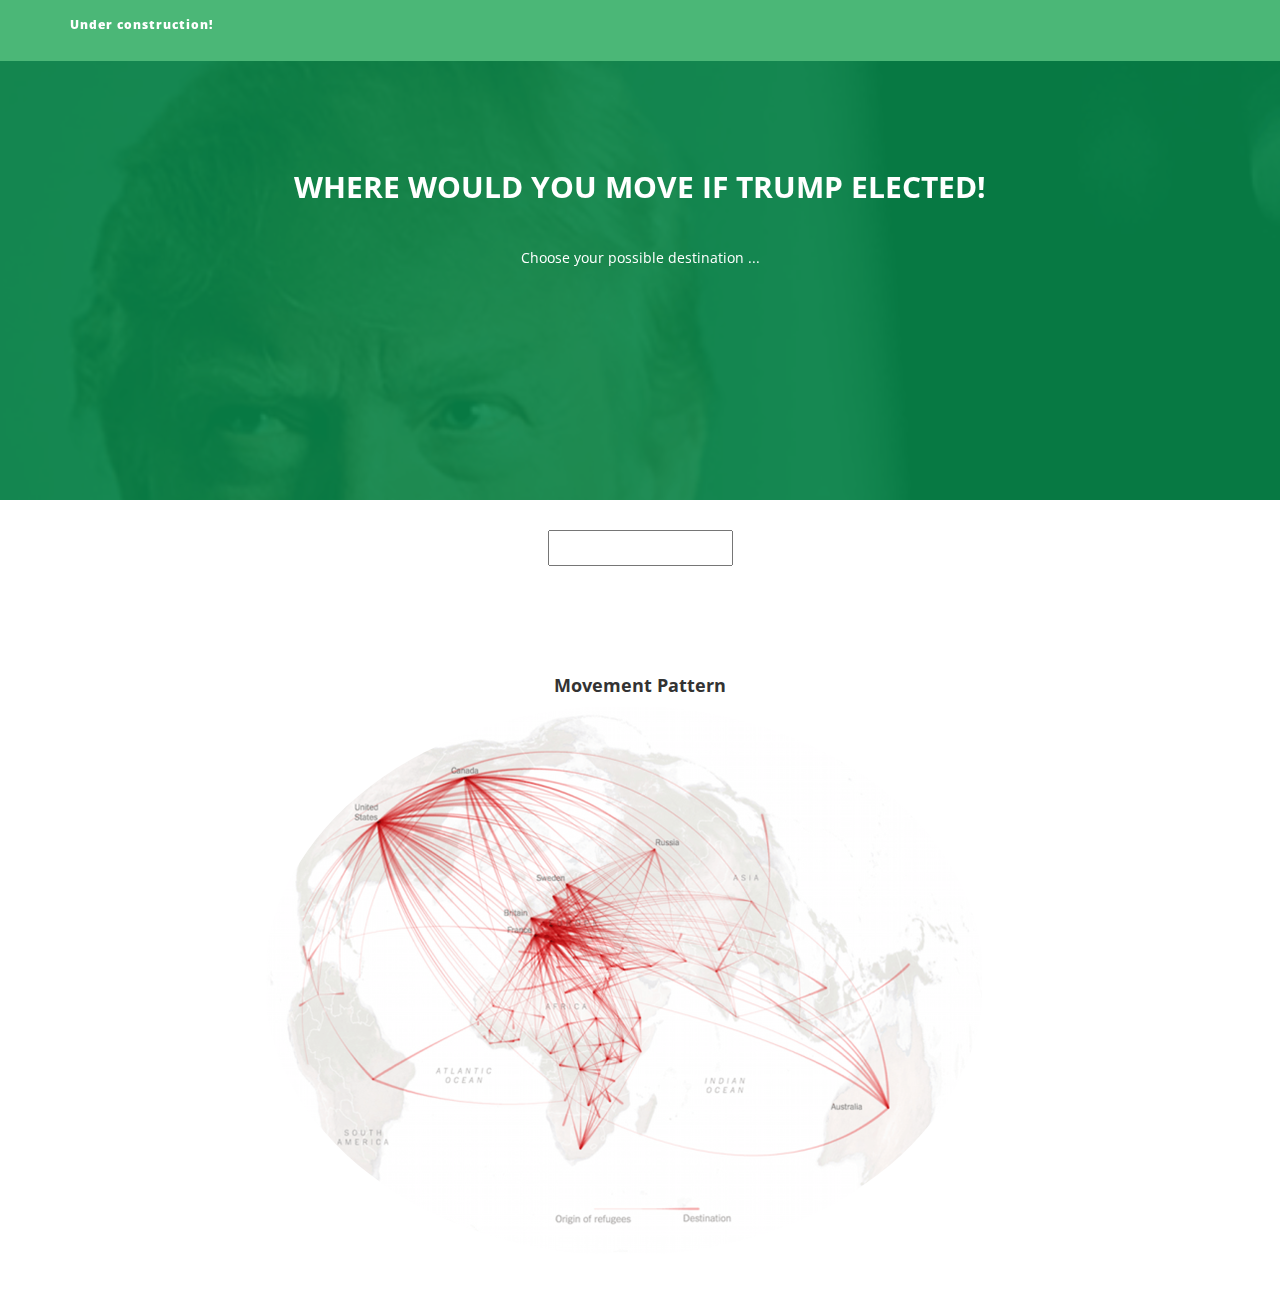
<file: src/index.html>
﻿<!DOCTYPE html>
<html xmlns="http://www.w3.org/1999/xhtml">
	<head>
		<meta charset="utf-8" />
		<meta name="viewport" content="width=device-width, initial-scale=1, maximum-scale=1" />
		<meta name="description" content="" />
		<meta name="author" content="" />
		<title>Now you have choice</title>
		<!-- BOOTSTRAP CORE STYLE CSS -->
		<link href="css/bootstrap.css" rel="stylesheet" />
		<!-- FONT AWESOME CSS -->
		<link href="css/font-awesome.min.css" rel="stylesheet" />
		<!-- STYLE SWITCHER  CSS -->
		<link href="css/styleSwitcher.css" rel="stylesheet" />
		<!-- CUSTOM STYLE CSS -->
		<link href="css/style.css" rel="stylesheet" />
		<!--GREEN STYLE VERSION IS BY DEFAULT, USE ANY ONE STYLESHEET FROM TWO STYLESHEETS (green or red) HERE-->
		<link href="css/themes/green.css" id="mainCSS" rel="stylesheet" />
		<!-- Google	Fonts -->
		<link href='http://fonts.googleapis.com/css?family=Open+Sans:400,700,300' rel='stylesheet' type='text/css' />
		
		<script src="https://sdk.amazonaws.com/js/aws-sdk-2.1.12.min.js"></script>
	</head>
	<body >
		<!--END STYLE SWITCHER-->
		<div class="navbar navbar-inverse navbar-fixed-top move-me" id="menu">
			<div class="container">
				<div class="navbar-header">
					<button type="button" class="navbar-toggle" data-toggle="collapse" data-target=".navbar-collapse">
						<span class="icon-bar"></span>
						<span class="icon-bar"></span>
						<span class="icon-bar"></span>
					</button>
					<!--<a class="navbar-brand" href="#"><img class="logo-custom" src="img/logo180-50.png" alt=""  /></a>-->
					<p data-scroll-reveal="enter from the bottom after 0.4s">
								Under construction!
							</p>
				</div>
				<div class="navbar-collapse collapse">
					<ul class="nav navbar-nav navbar-right"></ul>
				</div>

			</div>
		</div>
		<!--NAVBAR SECTION END-->
		<section class="header-sec" id="home" >
			<div class="overlay">
				<div class="container">
					<div class="row text-center" >

						<div class="col-lg-8 col-lg-offset-2 col-md-8 col-md-offset-2 col-sm-10 col-sm-offset-1">

							<h2 data-scroll-reveal="enter from the bottom after 0.1s"><strong> Where would you move if Trump elected! </strong></h2>
							<p data-scroll-reveal="enter from the bottom after 0.8s">
								Choose your possible destination ...
							</p>
							<br />
						</div>
					</div>
				</div>
			</div>

		</section>
		<!--HEADER SECTION END-->
		<section class="features" id="features">
			<div class="container">
				<div class="row text-center" >

					<div class="col-lg-8 col-lg-offset-2 col-md-8 col-md-offset-2 col-sm-10 col-sm-offset-1">
						<form>
							<input type="text" name="lname">
							<br>
						</form>
						<h3 data-scroll-reveal="enter from the bottom after 0.1s">
							<!-- <strong> Favorite Locations </strong></h3> -->
					</div>

				</div>
				
				<div class="row text-center" >
						<h4 ><strong>Movement Pattern</strong></h4>
				<div class="col-lg-8 col-lg-offset-2 col-md-8 col-md-offset-2 col-sm-10 col-sm-offset-1">
						<img src="img/worl-map-move.png" class="img-circle img-responsive" alt="" />
				
				</div>
				</div>
				
			</div>
								
		</section>

		<!--FOOTER SECTION END-->
		<!--  Jquery Core Script -->
		<script src="js/jquery-1.10.2.js"></script>
		<!--  Core Bootstrap Script -->
		<script src="js/bootstrap.js"></script>
		<!--  Scrolling Reveal Script -->
		<script src="js/scrollReveal.js"></script>
		<!--  Scroll Scripts -->
		<script src="js/jquery.easing.min.js"></script>
		<!--  Style Switcher Scripts -->
		<script src="js/styleSwitcher.js"></script>
		<!--  Custom Scripts -->
		<script src="js/custom.js"></script>

	</body>
</html>
</file>
<file: src/css/styleSwitcher.css>
﻿
/*=============================================================
    Authour URI: www.binarytheme.com
    License: Commons Attribution 3.0

    http://creativecommons.org/licenses/by/3.0/

    100% Free To use For Personal And Commercial Use.
    IN EXCHANGE JUST GIVE US CREDIT  AND TELL YOUR FRIENDS ABOUT US
   
    ========================================================  */


/*=====================================
  THEME SWITCHER STYLES 
   ===================================*/
.switcher {
    width:50px;
    padding:10px;
    position:fixed;
    z-index:2000;
    top:90px;
    right:0;
    background-color:rgba(221, 221, 221, 1);
    -webkit-transition:all .4s ease-in-out;
    -moz-transition:all .4s ease-in-out;
    -ms-transition:all .4s ease-in-out;
    -o-transition:all .4s ease-in-out;
    transition:all .4s ease-in-out;
	color:#000000;
}
   
.switcher #switch-panel {
    position:absolute;
    right:-34px;
    top:15px;
    width:34px;
    height:38px;
    z-index:1990;
    display:block;
    background-color:rgba(221, 221, 221, 1);
	margin-left:0;
    cursor: pointer;
}
.switcher #switch-panel i {
    font-size: 20px;
    line-height: 40px;
    padding-left:5px;
    color:#000;
}
.switcher .colors-list {
    margin:0;
    padding:0;
}
.switcher .colors-list li {
    float:left;
    display:block;
    margin-bottom:2px;
    margin-right:6px;
}
.switcher .colors-list li a {
    display:inline-block;
    width:24px;
    height:24px;
    cursor: pointer;
}

.switcher .colors-list a.green {
    background-color:#4bb777;
}
.switcher .colors-list a.red {
    background-color:#B7544B;
}
</file>
<file: src/css/style.css>
﻿/*=============================================================
    Authour URI: www.binarytheme.com
    License: Commons Attribution 3.0

    http://creativecommons.org/licenses/by/3.0/

    100% To use For Personal And Commercial Use.
    IN EXCHANGE JUST GIVE US CREDITS AND TELL YOUR FRIENDS ABOUT US
   
    ========================================================  */

/* =============================================================
   GENERAL STYLES
 ============================================================ */
body {
    font-family: 'Open Sans', sans-serif;
    line-height: 30px;
    
}


h2 {
    padding-top:50px;
    text-transform: uppercase;  
    padding-bottom:20px;  
    color:#000;
}
h3 {
    padding-top:30px;
     padding-bottom:40px;
     text-align:center;
     font-weight:900;
     text-transform:uppercase;
}
section {
    padding-top:30px;
    padding-bottom:40px;
}
.just-pad {
    padding-bottom:50px;
    padding-top:80px;
}

p {
    padding:10px 0px;
}
/*=====================================
  NAVBAR STYLES 
    ===================================*/

.logo-custom {
     max-height:30px
}
#menu {
    background-color:#4bb777;
    color:#fff;
    font-size:12px;
    font-weight:900;
    letter-spacing:1px;
   
}
.navbar-inverse {
border-color:transparent;
}
.navbar-inverse .navbar-nav > li > a,.navbar-inverse .navbar-nav > li > a:hover {
color: #FFF;
}

.home-mail {
    font-size:12px; 
    font-weight:normal;
    padding-left:5px;
}
/*=====================================
  HEADERS STYLES 
    ===================================*/


.header-sec {
  
    padding-top: 10px;
    padding-bottom: 60px;
    background: url(../img/donald-trump.png) no-repeat center center;
padding: 0;
-webkit-background-size: cover;
background-size: cover;
 color:#fff;
 background-attachment:fixed;
}
.header-sec .overlay{
    background:rgba(8, 134, 74, 0.90);
min-height: 500px;
}
    .header-sec h2 {
        color:#fff;
        padding-top:150px;
    }



    /*=====================================
  TESTIMONIALS STYLES 
    ===================================*/


.testi-sec {
  
    padding-top: 10px;
    padding-bottom: 60px;
    background: url(../img/testi.jpg) no-repeat center center;
padding: 0;
-webkit-background-size: cover;
background-size: cover;
 color:#fff;
 background-attachment:fixed;

}
.testi-sec .overlay{
    background:rgba(8, 134, 74, 0.80);
min-height: 300px;
}
    .testi-sec h3 {
        color:#fff;
        padding-top:60px;
        padding-bottom:30px;
    }

.testi-sec h4 {
    line-height:35px;
}


/*=====================================
  PRICING STYLES 
    ===================================*/

.price-sec {
  
    padding-top: 40px;
    padding-bottom: 60px;
    color:#fff;
   

}
    .price-sec span {
        font-size:90px;
    }

.single-price {
    background-color:rgba(8, 134, 74,1);
    padding:50px;
}
.multi-price {
    background-color:#4bb777;
    padding:50px;
}
  /*=====================================
  CONTACT STYLES 
    ===================================*/
.contact {
    font-size:20px;
    line-height:35px;
}
 /*=====================================
  FOOTER STYLES 
    ===================================*/

 .myfooter {
    background-color:#4bb777;
    padding:5px 40px 5px 40px;
    color:#fff;
    font-size:14px;
    text-align:right;
}
</file>
<file: src/css/themes/green.css>
﻿/*====================================
        Authour URI: www.binarytheme.com
    License: Commons Attribution 3.0

    http://creativecommons.org/licenses/by/3.0/

    100% Free To use For Personal And Commercial Use.
    IN EXCHANGE JUST GIVE US CREDIT US AND TELL YOUR FRIENDS ABOUT US

      Color: Green
  ======================================*/

/*=====================================
  NAVBAR STYLES 
    ===================================*/


#menu {
    background-color:#4bb777;
   
}

/*=====================================
  HEADERS STYLES 
    ===================================*/


.header-sec .overlay{
    background:rgba(8, 134, 74, 0.90);
}

  /*=====================================
  TESTIMONIALS STYLES 
    ===================================*/

.testi-sec .overlay{
    background:rgba(8, 134, 74, 0.80);
}
 

/*=====================================
  PRICING STYLES 
    ===================================*/

.single-price {
    background-color:rgba(8, 134, 74,1);
}
.multi-price {
    background-color:#4bb777;
}
/*=====================================
  FOOTER STYLES 
    ===================================*/

 .myfooter {
    background-color:#4bb777;
}
</file>
